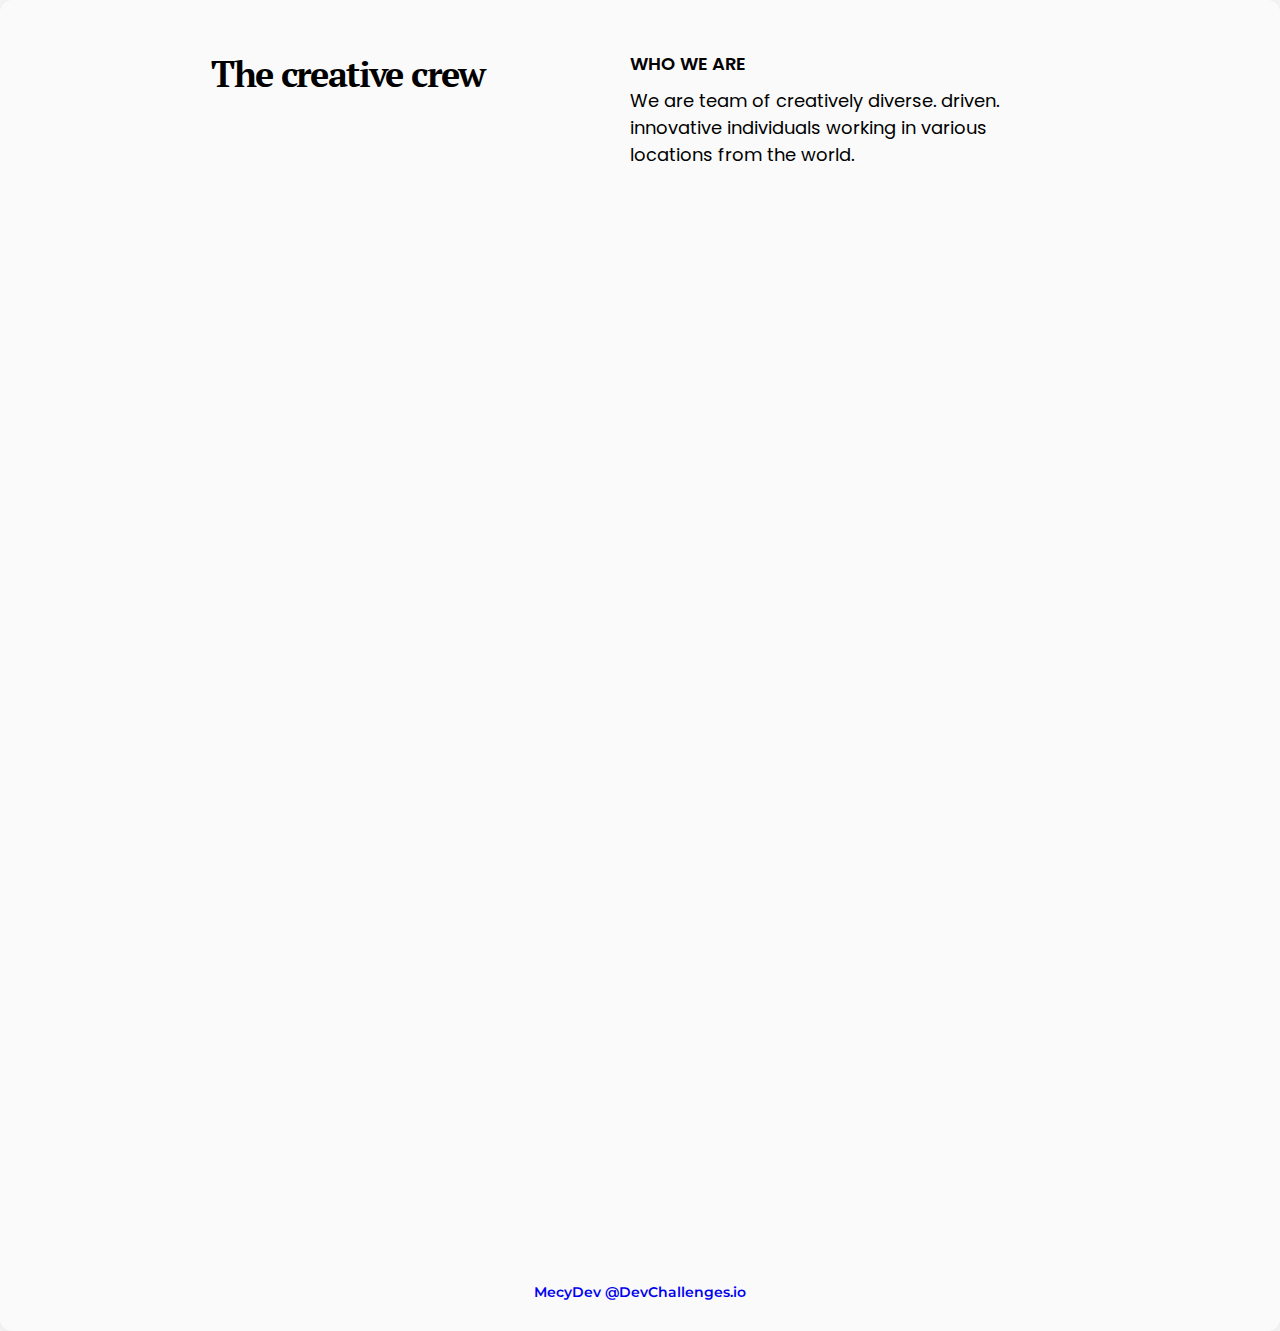
<file: index.html>
<!DOCTYPE html>
<html lang="en">

<head>
    <meta charset="utf-8" />
    <meta name="viewport" content="width=device-width, initial-scale=1, maximum-scale=5" />
    <link rel="icon" href="devchallenges.png" />
    <link rel="stylesheet" href="style.css" type="text/css" media="screen" />
    <title>Devchallenges</title>
</head>

<body>
    <div class="container">

        <div class="header">
            <div>
                <h1>The creative crew</h1>
            </div>
            <div>
                <h2>Who we are</h2>
                <p>We are team of creatively diverse. driven. innovative individuals working in various locations from
                    the
                    world.</p>
            </div>
        </div>

        <div class="content">

                <div class="card">
                    <figure>
                        <img src="photo1.png" alt="Bill Mahoney - Product owner" />
                        <figcaption>Bill Mahoney</figcaption>
                    </figure>
                    <span class="function">Product owner</span>
                </div>

                <div class="card">
                    <figure>
                        <img src="photo2.png" alt="Saba Cabrera - Art director" />
                        <figcaption>Saba Cabrera</figcaption>
                    </figure>
                    <span class="function">Art director</span>
                </div>

                <div class="card">
                    <figure>
                        <img src="photo3.png" alt="Shae Le - Tech Lead" />
                        <figcaption>Shae Le</figcaption>
                    </figure>
                    <span class="function">Tech Lead</span>
                </div>

                <div class="card">
                    <figure>
                        <img src="photo4.png" alt="Skylah Lu - UX Designer" />
                        <figcaption>Skylah Lu</figcaption>
                    </figure>
                    <span class="function">UX Designer</span>
                </div>

                <div class="card">
                    <figure>
                        <img src="photo5.png" alt="Griff Richards - Developer" />
                        <figcaption>Griff Richards</figcaption>
                    </figure>
                    <span class="function">Developer</span>
                </div>

                <div class="card">
                    <figure>
                        <img src="photo6.png" alt="Stan John - Developer" />
                        <figcaption>Stan John</figcaption>
                    </figure>
                    <span class="function">Developer</span>
                </div>
        </div>

        <div class="footer">
            <p><a href="https://www.mecydev.com">MecyDev</a> <a href="https://devchallenges.io">@DevChallenges.io</a>
            </p>
        </div>

    </div>

</body>

</html>
</file>
<file: style.css>
@import url('https://fonts.googleapis.com/css2?family=Montserrat:wght@600&family=PT+Serif:wght@400;700&family=Poppins:wght@400;600&display=swap');

*,
*:before,
*:after {
  box-sizing: border-box;
  margin: 0;
  padding: 0;
  text-decoration: none;
}

:root {
    --color: #000;
    --color-2: #4f4f4f;
    --font-1: "Poppins", sans-serif;
    --font-2: "PT Serif", Serif;
    --font-3: "Montserrat", sans-serif;
  }

html {
    max-width: 1440px;
    margin: auto;
    background-color: #FFFFFF;
    font-size: 62.5%;
}

body {
    width: 100%;
    background-color: #FAFAFA;
    margin: 25px auto 0 auto;
    box-shadow: 0px 2px 50px rgba(0, 0, 0, 0.2);
    border-radius: 12px;
    overflow-x: hidden;
}

.container {
    width: 67%;
    max-width: 960px;
    margin: 0 auto;
    display: flex;
    flex-direction: column;
}

.header {
    margin-top: 110px;
    margin-bottom: 96px;
    display: flex;
    justify-content: space-between;
    flex-wrap: wrap;
}

.header div:nth-child(1) {
    margin-bottom: 38px;
}

.header p {
    width: 100%;
    max-width: 439px;
    height: auto;
    font-family: var(--font-1);
    font-style: normal;
    font-weight: normal;
    font-size: 1.8rem;
    line-height: 150%;
    color: var(--color);
}

h1 {
    font-family: var(--font-2);
    font-style: normal;
    font-weight: bold;
    font-size: 3.6rem;
    line-height: 133.3333%;
    letter-spacing: -0.045em;
    color: var(--color);
}

h2 {
    margin-bottom: 10px;
    font-family: var(--font-1);
    font-style: normal;
    font-weight: 600;
    font-size: 1.8rem;
    line-height: 150%;
    text-transform: uppercase;
    color: var(--color);
}

.content {
    display: flex;
    flex-wrap: wrap;
    justify-content: space-between;
}

.content div {
    opacity: 0;
    animation: fadein 1.2s;
}

.content div:nth-child(1) {
    animation-fill-mode: forwards;
    animation-delay: 400ms;
}

.content div:nth-child(2) {
    margin-top: 100px;
    animation-fill-mode: forwards;
}

.content div:nth-child(3) {
    animation-fill-mode: forwards;
    animation-delay: 200ms;
}

.content div:nth-child(4) {
    animation-fill-mode: forwards;
    animation-delay: 800ms;
}

.content div:nth-child(5) {
    animation-fill-mode: forwards;
    animation-delay: 600ms;
    margin-top: 100px;
}

.content div:nth-child(6) {
    animation-fill-mode: forwards;
    animation-delay: 1s;
}

.card {
    position: relative;
    width: 264px;
    height: 383px;
}

.card img {
    position: absolute;
    width: 238px;
    height: 341px;
    top: 0;
    left: 0;
}

.card img:hover {
    opacity: 0.8;
    animation: rotation .15s ease-in;
    transform: rotate(-5deg);
}

figcaption {
    position: absolute;
    font-family: var(--font-1);
    font-style: normal;
    font-weight: 600;
    font-size: 1.8rem;
    line-height: 150%;
    color: var(--color);
    left: 0;
    bottom: 0;
}

.function {
    position: absolute;
    right: 0;
    top: 0;
    font-family: var(--font-2);
    font-style: normal;
    font-weight: normal;
    font-size: 1.2rem;
    line-height: 133,3333333333333%;
    text-transform: uppercase;
    color: var(--color);
    writing-mode: vertical-rl;
    transform: scaleX(+1) scaleY(+1);
}

.btn:hover {
    background-color: var(--color-2);
}

.footer {
    flex-basis: 100%;
    margin: 100px auto 30px auto;
}

.footer p {
    font-family: var(--font-3);
    font-style: normal;
    font-weight: 600;
    font-size: 1.4rem;
    line-height: 121.4286%;
    text-align: center;
    color: #A9A9A9;
}

.footer a:hover {
    color: #4f4f4f;
    text-decoration: underline #4f4f4f;
}





@media screen and (max-width: 1200px) {

    .content {
        justify-content: space-evenly;
    }

    .container {
        width: 90%;
    }
}


@media screen and (max-device-width: 1280px) {
    body {
        margin: 0 auto;
    }

    .header {
        margin-top: 50px;
        margin-bottom: 50px;
    }
}


@media screen and (max-width: 896px) {    
    
    .content div:nth-child(even) {
        margin-top: 120px;
    }

    .content div:nth-child(odd) {
        margin-top: 0;    
    }
}


@media screen and (max-width: 601px) {

    .content div:nth-child(even) {
        margin-top: 0;
    }

    .content div:nth-child(odd) {
        margin-top: 0;    
    }

    .content div:nth-child(2) {
        margin-top: 50px;
    }

    .content div:nth-child(5) {
        margin-top: 50px;
    }

    .card {
        position: relative;
        width: 156px;
        height: 237px;
    }
    
    .card img {
        position: absolute;
        width: 138.72px;
        height: 209px;
    }
    
    .function {
        font-size: 1rem;
        line-height: 130%;
    }
    
    figcaption {
        font-size: 1.4rem;
    }
}

@media screen and (max-width: 534px) {

    .content div:nth-child(even) {
        margin-top: 50px;
    }

    .content div:nth-child(5) {
        margin-top: 0;
    }
}

@media screen and (max-width: 361px) {

    .content div:nth-child(even) {
        margin-top: 0;
    }

    .content div:nth-child(5) {
        margin-top: 0;
    }

    .content div {
        margin-bottom: 25px;
    }
    
    .footer {
        margin-top : 50px;
    }
}

@media screen and (max-device-width: 480px) {
    
    body {
        margin: 0 auto;
    }

    .header {
        margin-top: 36px;
        margin-bottom: 56px;
    }
    
    .header p {
        font-size: 1.4rem;
    }

    .content div:nth-child(even) {
        margin-top: 50px;
    }

    .content div:nth-child(5) {
        margin-top: 0;
    }

    .card {
        position: relative;
        width: 156px;
        height: 237px;
    }
    
    .card img {
        position: absolute;
        width: 138.72px;
        height: 209px;
    }
    
    .function {
        font-size: 1rem;
        line-height: 130%;
    }
    
    figcaption {
        font-size: 1.4rem;
    }

    .footer {
        margin-top : 50px;
    }
}



@media screen and (max-device-width: 320px) {

    .content div:nth-child(even) {
        margin-top: 0;
    }

    .content div:nth-child(5) {
        margin-top: 0;
    }

    .content div {
        margin-bottom: 25px;
    }

    .footer {
        margin-top : 25px;
    }
}


@keyframes fadein {

    from { opacity:0; filter: blur(3px);}
    to { opacity:1; filter: blur(0);}
}

@keyframes rotation {

    0% { transform: rotate(0); }

    50% { transform: rotate(5deg); }

    100% { transform: rotate(-5deg); }
}
</file>
